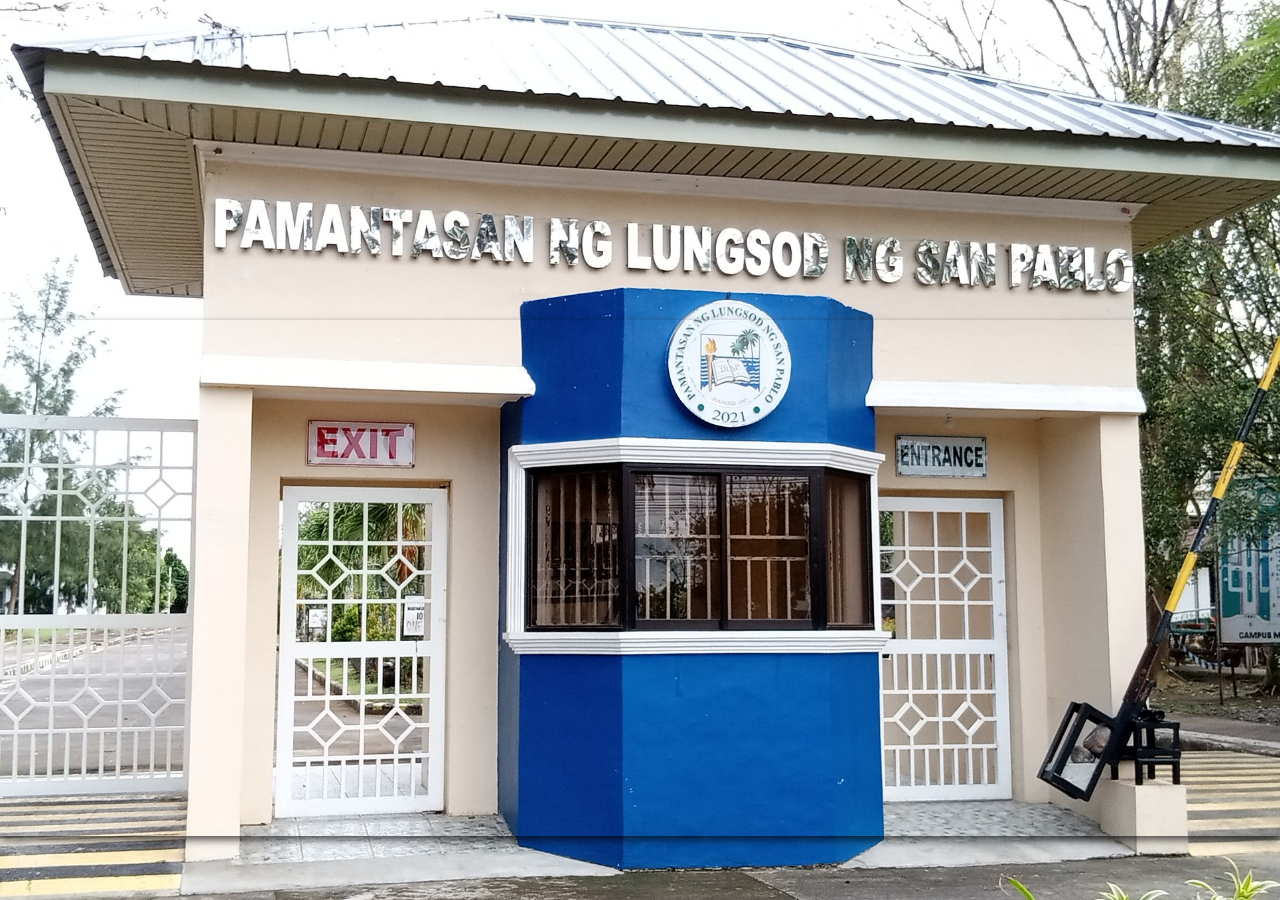
<file: log.html>
<!DOCTYPE html>
<html lang="en">
<head>
  <meta charset="UTF-8">
  <meta name="viewport" content="width=device-width, initial-scale=1.0">
  <title>LOGIN</title>
  <link rel="stylesheet" href="styles.css">
  <link href="https://stackpath.bootstrapcdn.com/bootstrap/4.5.2/css/bootstrap.min.css" rel="stylesheet"> 
  <link rel="stylesheet" href="https://cdn.jsdelivr.net/npm/bootstrap-icons@1.11.3/font/bootstrap-icons.min.css">

</head>
<body>
  <div class="fade-in">
    <div class="models">  
      <h2><i class="bi bi-person-bounding-box"></i> Login Form</h2>
      <form id="loginForm" action="login.php" method="post">
          <label for="username"><b>Username</b></label>
          <input type="text" placeholder="Enter Username" name="username" required>
  
          <label for="password"><b>Password</b></label>
          <input type="password" placeholder="Enter Password" name="password" required>
  
          <button id="submitButton" class="btn btn-outline-success" type="submit"> <i class="bi bi-box-arrow-in-right"></i>
            Login</button>
      </form>
    </div>
    <script src = "script.js"></script>
</body>
<footer>
  <div class="fade-in">
  <div class="footer">
    <p><h4>Copyright &copy; 2020</h4></p>
  </div>
</footer>
</html>
</file>
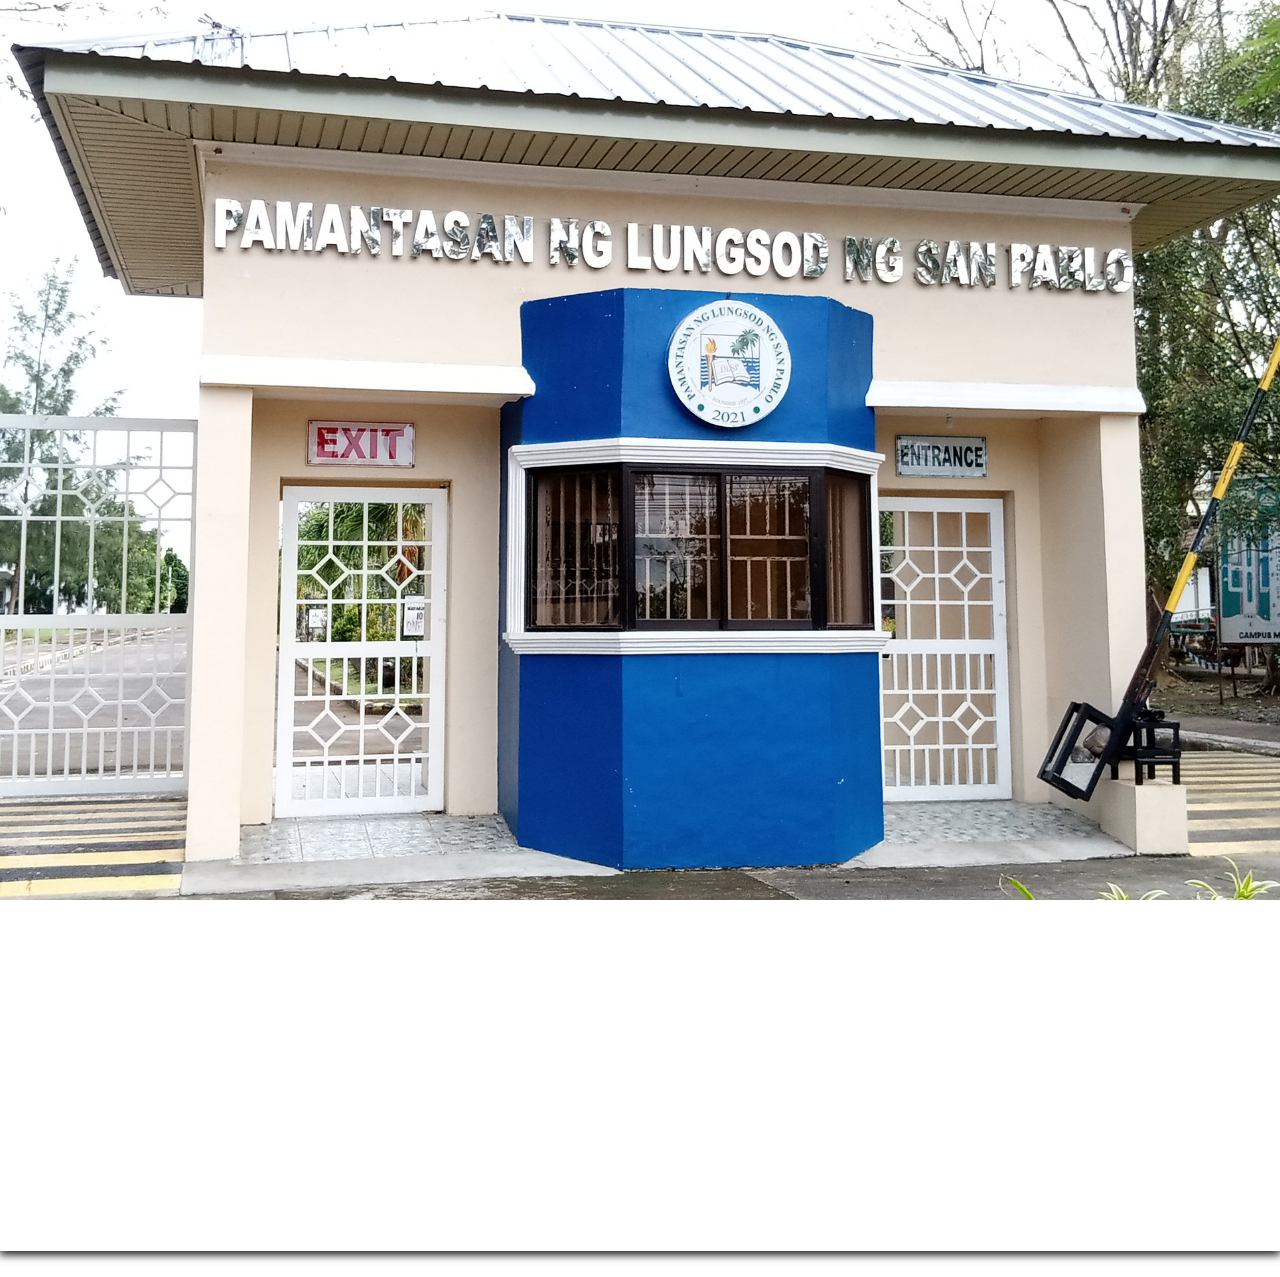
<file: Supply Section.html>
<!DOCTYPE html>
<html>
<head>
    <meta charset="UTF-8">
    <meta name="viewport" content="width=device-width, initial-scale=1.0">
    <title>Supply Management System</title>
    <link rel="stylesheet" type="text/css" href="style.css">
    <link rel="stylesheet" href="https://stackpath.bootstrapcdn.com/bootstrap/4.5.2/css/bootstrap.min.css">
        <!-- for css offcanvas -->
    <link href="https://cdn.jsdelivr.net/npm/bootstrap@5.2.1/dist/css/bootstrap.min.css" rel="stylesheet" integrity="sha384-iYQeCzEYFbKjA/T2uDLTpkwGzCiq6soy8tYaI1GyVh/UjpbCx/TYkiZhlZB6+fzT" crossorigin="anonymous">
    <link href="https://cdnjs.cloudflare.com/ajax/libs/font-awesome/5.15.4/css/all.min.css" rel="stylesheet">
    <link rel="stylesheet" href="https://cdn.jsdelivr.net/npm/bootstrap-icons@1.11.3/font/bootstrap-icons.min.css">

</head>
<body>
  <div class="fade-in">
  <nav class="navbar navbar-expand-lg navbar-dark bg-dark">
    <a class="logo"></a>
    <a class="navbar-brand" href="#"></a>
    <button class="navbar-toggler" type="button" data-toggle="collapse" data-target="#navbarSupportedContent" aria-controls="navbarSupportedContent" aria-expanded="false" aria-label="Toggle navigation">
        <span class="navbar-toggler-icon"></span>
    </button>

    <div class="collapse navbar-collapse" id="navbarSupportedContent">
        <ul class="navbar-nav mr-auto">
            <li class="nav-item active">
                <a class="btn btn-dark nav-link" href="index.html"> <i class="fas fa-home"></i>
                  Home <span class="sr-only">(current)</span></a>
            </li>
            <li class="nav-item">
                <a class="btn btn-dark nav-link" href="About.html"> <i class="bi bi-person-lines-fill"></i>
                  About us</a>
            </li>
            <li class="nav-item">
                <a class="btn btn-dark nav-link" href="Supply Section.html"> <i class="bi bi-table"></i>
                  Supply Section</a>
            </li>
        </ul>
    </div>
</nav>

<div class="fade-in">
<div class="container">
    <h1><i class="bi bi-database-add"></i> ITEMS SECTION</h1>

    <form id="supply-form" action="insert.php" method="post">
      <label for="item">Item_Name:</label>
      <input type="text" id="item-name" name="item" required>
  
      <label for="product.no">Product_Number:</label>
      <input type="number" id = "product_num" name="product_num" maxlength="10" required=>
  
      <label for="quantity"> Quantity:</label>
      <input type="number" id="quantity" name="quantity" required>
  
      <label for="price">Price:</label>
      <input type="number" id="price" name="price" step="0.01" required>
  
      <label for="date">Date_arrival:</label>
      <input type="date" id="date" name="date" required>
       
      <label for = "department">Department:</label>
      <select id="department" name="department" required>
        <option value="" disabled selected>Please Select a Department.</option>
        <option value="CAS">CAS</option>
        <option value="CAHS">CAHS</option>
        <option value="CBA">CBA</option>
        <option value="CCST">CCST</option>
        <option value="CHK">CHK</option>
        <option value="COA">COA</option>
        <option value="COE">COE</option>
        <option value="CTE">CTE</option>
        <option value="CTHM">CTHM</option>
        <option value="GRADUATE SCHOOL">GRADUATE SCHOOL</option>
        <option value="ACADEMIC AFFAIR OFFICE">ACADEMIC AFFAIR OFFICE</option>
        <option value="ADMISSION OFFICE">ADMISSION OFFICE</option>
        <option value="CANTEEN">CANTEEN</option>
        <option value="CLINIC">CLINIC</option>
        <option value="DMST OFFICE">DMST OFFICE</option>
        <option value="FINANCE OFFICE">FINANCE OFFICE</option>
        <option value="GUIDANCE OFFICE">GUIDANCE OFFICE</option>
        <option value="MIS OFFICE">MIS OFFICE</option>
        <option value="NSTP OFFICE">NSTP OFFICE</option>
        <option value="PRESIDENT'S OFFICE">PRESIDENT'S OFFICE</option>
        <option value="REGISTRAR'S OFFICE">REGISTRAR'S OFFICE</option>
        <option value="STUDENT AFFAIRS OFFICE">STUDENT AFFAIRS OFFICE</option>
        <option value="VICE PRESIDENT'S OFFICE">VICE PRESIDENT'S OFFICE</option>
    </select>
       
   <label for="section">Sections:</label>
<select id="section" name="section" required>
  <option value="" disabled selected>Please Select a Section.</option>
  <option value="UNIVERSITY MATERIALS SECTION">UNIVERSITY MATERIALS SECTION</option>
  <option value="PRINTING PRESS SECTION">PRINTING PRESS SECTION</option>
  <option value="LIBRARY SECTION">LIBRARY SECTION</option>
  <option value="SUPPLY SECTION">SUPPLY SECTION</option>
</select>

<label for="subject" id="subjectLabel" style="display:none;">Subject:</label>
<input type="text" id="subject" name="subject" style="display:none;">
    
      <button type="submit" class="btn btn-outline-success" > <i class="bi bi-box-arrow-in-right"></i>
        CONFIRM</button>
      <input type="hidden" name="submit" required>
    </form>
  </div>
  </body> 

  <div class="container">
  <div class="fade-in">
  <button class="btn btn-success w-80 " type="button" data-bs-toggle="offcanvas" data-bs-target="#staticBackdrop" aria-controls="staticBackdrop">
    <i class="bi bi-plus-circle"></i> <i class="bi bi-trash3-fill"></i> <i class="bi bi-database-fill"></i> UPDATE/DELETE/ALL DATA 
  </button>
  </div>
  </div>

  <div class="offcanvas offcanvas-start text-bg-dark" data-bs-backdrop="static" tabindex="-1" id="staticBackdrop" aria-labelledby="staticBackdropLabel">
    <div class="offcanvas-header">
      <h5 class="offcanvas-title" id="staticBackdropLabel"> <i class="bi bi-card-list"></i>
        UPDATE/DELETE/ALL DATA</h5>
      <button type="button" class="btn-close" data-bs-dismiss="offcanvas" aria-label="Close"></button>
    </div>
    <div class="offcanvas-body">
      <div></div>
      <div class="dropdown mt-3">
        <button class="btn btn-secondary dropdown-toggle" type="button" data-bs-toggle="dropdown"> </button>
        <ul class="dropdown-menu"> 
          <li><a class="btn btn-success dropdown-item" href="data.php"> <i class="bi bi-database-fill"></i>
            ALL DATA'S SECTION</a></li>
          <li><a class="btn btn-success dropdown-item" href="und.html"> <i class="bi bi-plus-circle"></i> <i class="bi bi-trash3-fill"></i>
           UPDATE/DELETE SECTION</a></li>
        </ul>
      </div>
    </div>
  </div>

    <div class="container">
      <footer class="py-3 my-4">
        <ul class="nav justify-content-center border-bottom pb-3 mb-3">
          <li class="nav-item"><a href="index.html" class="btn-light nav-link px-2 text-body-secondary"><i class="fas fa-home"></i> Home</a></li>
          <li class="nav-item"><a href="Supply Section.html" class="btn-light nav-link px-2 text-body-secondary"><i class="bi bi-table"></i> Supply Section</a></li>
          <li class="nav-item"><a href="About.html" class="btn-light nav-link px-2 text-body-secondary"><i class="bi bi-person-lines-fill"></i> About</a></li>
          <li class="nav-item"><a href="https://www.facebook.com/PLSPOfficialFBPage" class="btn-light nav-link px-2 text-body-secondary"><i class="bi bi-facebook"></i> PLSP</a></li>
        </ul>
        <p class="text-center text-body-secondary">© 2024 Supply Management Company, Inc</p>
      </footer>
    </div>
  </footer>
  <!-- Bootstrap JS -->
  <script src="https://code.jquery.com/jquery-3.5.1.slim.min.js"></script>
  <script src="https://cdn.jsdelivr.net/npm/@popperjs/core@2.5.4/dist/umd/popper.min.js"></script>
  <script src="https://stackpath.bootstrapcdn.com/bootstrap/4.5.2/js/bootstrap.min.js"></script>
  <script defer src="https://cdn.jsdelivr.net/npm/bootstrap@5.2.1/dist/js/bootstrap.bundle.min.js" 
   integrity="sha384-u1OknCvxWvY5kfmNBILK2hRnQC3Pr17a+RTT6rIHI7NnikvbZlHgTPOOmMi466C8" crossorigin="anonymous"></script>
     <script src="supplyscript.js"></script>

</html>
</file>
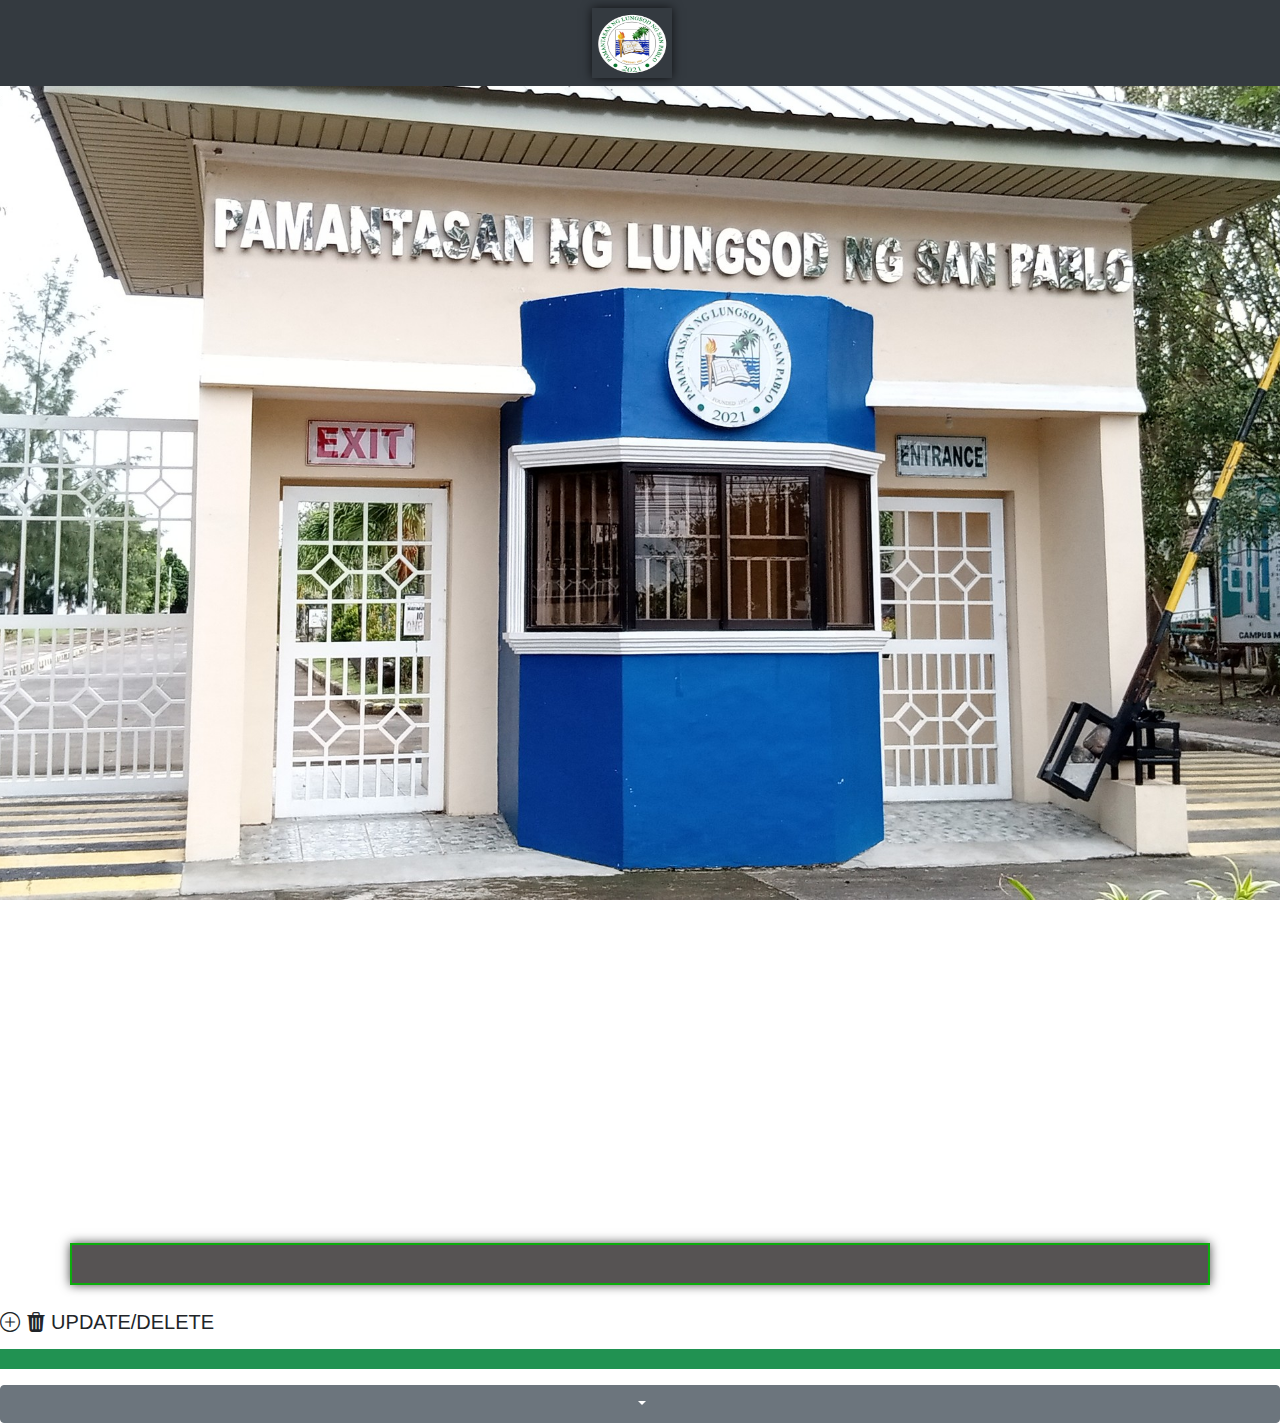
<file: und.html>
<!DOCTYPE html>
<html>
<head>
    <meta charset="UTF-8">
    <meta name="viewport" content="width=device-width, initial-scale=1.0">
    <title>Supply Management System</title>
    <link rel="stylesheet" type="text/css" href="style.css">
    <link rel="stylesheet" href="https://stackpath.bootstrapcdn.com/bootstrap/4.5.2/css/bootstrap.min.css">
    <link rel="stylesheet" href="https://cdn.jsdelivr.net/npm/bootstrap-icons@1.11.3/font/bootstrap-icons.min.css">
    <link href="https://cdn.jsdelivr.net/npm/bootstrap@5.2.1/dist/css/bootstrap.min.css" rel="stylesheet" integrity="sha384-iYQeCzEYFbKjA/T2uDLTpkwGzCiq6soy8tYaI1GyVh/UjpbCx/TYkiZhlZB6+fzT" crossorigin="anonymous">

</head>
<body>

<nav class="navbar navbar-expand-lg navbar-dark bg-dark">
    <a class="logo" alt="Logo.img"></a>
    <a class="navbar-brand" href="#"></a>
   
    </div>
</nav>
<div class="fade-in">
<div class="container">
    <h1><i class="bi bi-database-fill-add"></i> UPDATE</h1>
    <form id="update-form" action="update.php" method="post">
        <label for="update-section">Section:</label>
        <select id="update-section" name="sections" required>
            <option value="" disabled selected>Please Select a Section.</option>
            <option value="ss">Supply Section</option>
            <option value="um">University Material</option>
            <option value="pps">Printer/Photocopies Section</option>
            <option value="ls">Library Section</option>
        </select>

        <label for="item">Item_Name:</label>
        <input type="text" id="item-name" name="item">

        <label for="product.no">Product_Number:</label>
        <input type="number" id="product_num" name="product_num" maxlength="10" required>
        <label for="quantity">Quantity:</label>
        <input type="number" id="quantity" name="quantity">

        <label for="price">Price:</label>
        <input type="number" id="price" name="price" step="0.01">

        <label for="date">Date_arrival</label>
        <input type="date" id="date" name="date">

        <label for="update-department">Department:</label>
        <select id="update-department" name="department">
            <option value="" disabled selected>Please Select a Department.</option>
            <option value="CAS">CAS</option>
            <option value="CAHS">CAHS</option>
            <option value="CBA">CBA</option>
            <option value="CCST">CCST</option>
            <option value="CHK">CHK</option>
            <option value="COA">COA</option>
            <option value="COE">COE</option>
            <option value="CTE">CTE</option>
            <option value="CTHM">CTHM</option>
            <option value="GRADUATE SCHOOL">GRADUATE SCHOOL</option>
            <option value="ACADEMIC AFFAIR OFFICE">ACADEMIC AFFAIR OFFICE</option>
            <option value="ADMISSION OFFICE">ADMISSION OFFICE</option>
            <option value="CANTEEN">CANTEEN</option>
            <option value="CLINIC">CLINIC</option>
            <option value="DMST OFFICE">DMST OFFICE</option>
            <option value="FINANCE OFFICE">FINANCE OFFICE</option>
            <option value="GUIDANCE OFFICE">GUIDANCE OFFICE</option>
            <option value="MIS OFFICE">MIS OFFICE</option>
            <option value="NSTP OFFICE">NSTP OFFICE</option>
            <option value="PRESIDENT'S OFFICE">PRESIDENT'S OFFICE</option>
            <option value="REGISTRAR'S OFFICE">REGISTRAR'S OFFICE</option>
            <option value="STUDENT AFFAIRS OFFICE">STUDENT AFFAIRS OFFICE</option>
            <option value="VICE PRESIDENT'S OFFICE">VICE PRESIDENT'S OFFICE</option>
        </select>

        <p></p>

        <div id="update-subjectField" style="display: none;">
            <label for="subject">Subject (only for Library Section)</label>
            <input type="text" id="subject" name="subject">
        </div>

        <button type="submit" class="btn btn-outline-info" > <i class="bi bi-plus-circle"></i>
            UPDATE</button>
        <input type="hidden" name="submit" required>
    </form>
</div>
<div class="fade-in">
    <div class="container">
        <h1><i class="bi bi-database-fill-x"></i> DELETE</h1>
        <form id="delete-form" action="delete.php" method="post" onsubmit="return confirmDelete()">
            <label for="delete-section">Section:</label>
            <select id="delete-section" name="sections" required>
                <option value="" disabled selected>Please Select a Section.</option>
                <option value="ss">Supply Section</option>
                <option value="um">University Material</option>
                <option value="pps">Printer/Photocopies Section</option>
                <option value="ls">Library Section</option>
            </select>

            <label for="product.no">Product_Number:</label>
            <input type="number" id="product_num" name="product_num" maxlength="10" required>

            <label for="delete-department">Department:</label>
            <select id="delete-department" name="department" required>
                <option value="" disabled selected>Please Select a Department.</option>
                <option value="CAS">CAS</option>
                <option value="CAHS">CAHS</option>
                <option value="CBA">CBA</option>
                <option value="CCST">CCST</option>
                <option value="CHK">CHK</option>
                <option value="COA">COA</option>
                <option value="COE">COE</option>
                <option value="CTE">CTE</option>
                <option value="CTHM">CTHM</option>
                <option value="GRADUATE SCHOOL">GRADUATE SCHOOL</option>
                <option value="ACADEMIC AFFAIR OFFICE">ACADEMIC AFFAIR OFFICE</option>
                <option value="ADMISSION OFFICE">ADMISSION OFFICE</option>
                <option value="CANTEEN">CANTEEN</option>
                <option value="CLINIC">CLINIC</option>
                <option value="DMST OFFICE">DMST OFFICE</option>
                <option value="FINANCE OFFICE">FINANCE OFFICE</option>
                <option value="GUIDANCE OFFICE">GUIDANCE OFFICE</option>
                <option value="MIS OFFICE">MIS OFFICE</option>
                <option value="NSTP OFFICE">NSTP OFFICE</option>
                <option value="PRESIDENT'S OFFICE">PRESIDENT'S OFFICE</option>
                <option value="REGISTRAR'S OFFICE">REGISTRAR'S OFFICE</option>
                <option value="STUDENT AFFAIRS OFFICE">STUDENT AFFAIRS OFFICE</option>
                <option value="VICE PRESIDENT'S OFFICE">VICE PRESIDENT'S OFFICE</option>
            </select>

            <p></p>

            <div id="delete-subjectField" style="display: none;">
                <label for="subject">Subject (only for Library Section)</label>
                <input type="text" id="subject" name="subject">
            </div>
            
            <!-- Checkbox to delete all data in the supplies table -->
            <input type="checkbox" id="delete-all-supplies" name="delete_all_supplies" onchange="toggleInputFields()">
            <label for="delete-all-supplies">Delete all data in the supplies table</label>

            <button type="submit" class="btn btn-outline-warning"><i class="bi bi-trash3-fill"></i>
                DELETE</button>
            <input type="hidden" name="submit" required>
        </form>
    </div>
</div>

</div>
<div class="container">
<div class="fade-in">
<button class="btn btn-danger w-80 " type="button" data-bs-toggle="offcanvas" data-bs-target="#staticBackdrop" aria-controls="staticBackdrop"> <i class="bi bi-back"></i>
    EXIT/Check Data </button>
</div>
</div>

   <div class="offcanvas offcanvas-start text-bg-dark" data-bs-backdrop="static" tabindex="-1" id="staticBackdrop" aria-labelledby="staticBackdropLabel">
     <div class="offcanvas-header">
       <h5 class="offcanvas-title" id="staticBackdropLabel"> <i class="bi bi-plus-circle"></i> <i class="bi bi-trash3-fill"></i>
        UPDATE/DELETE </h5>
       <button type="button" class="btn-close" data-bs-dismiss="offcanvas" aria-label="Close"></button>
     </div>
     <div class="offcanvas-body">
       <div>
       </div>
       <div class="dropdown mt-3">
         <button class="btn btn-secondary dropdown-toggle" type="button" data-bs-toggle="dropdown">
        <span class="dropdown-toggle-text"> </span>
         </button>

        <ul class="dropdown-menu">
           <li><a class="btn btn-primary dropdown-item" href="data.php"> <i class="bi bi-back"></i>
            Check Data</a></li>
            
           <li><a class="btn btn-danger dropdown-item" href="Supply Section.html"> <i class="bi bi-back"></i>
            Go back</a></li>
         </ul>
       </div>
     </div>
   </div>


<script>
    function toggleSubject(form, prefix) {
        var section = form.querySelector("#" + prefix + "-section").value;
        var subjectField = form.querySelector("#" + prefix + "-subjectField");

        if (section === "ls") {
            subjectField.style.display = "block";
        } else {
            subjectField.style.display = "none";
        }
    }

    function toggleDepartment(selectElement, prefix) {
        var section = selectElement.value;
        var departmentSelect = document.getElementById(prefix + "-department");

        if (section === "ls") {
            departmentSelect.disabled = true;
        } else {
            departmentSelect.disabled = false;
        }
    }

    document.addEventListener("DOMContentLoaded", function() {
        var updateForm = document.getElementById("update-form");
        var deleteForm = document.getElementById("delete-form");

        updateForm.addEventListener("change", function() {
            toggleSubject(updateForm, "update");
            toggleDepartment(updateForm.querySelector("#update-section"), "update");
        });

        deleteForm.addEventListener("change", function() {
            toggleSubject(deleteForm, "delete");
            toggleDepartment(deleteForm.querySelector("#delete-section"), "delete");
        });
    });
</script>

<!-- Bootstrap JS -->
<script src="https://code.jquery.com/jquery-3.5.1.slim.min.js"></script>
<script src="https://cdn.jsdelivr.net/npm/@popperjs/core@2.5.4/dist/umd/popper.min.js"></script>
<script src="https://stackpath.bootstrapcdn.com/bootstrap/4.5.2/js/bootstrap.min.js"></script>
<script defer src="https://cdn.jsdelivr.net/npm/bootstrap@5.2.1/dist/js/bootstrap.bundle.min.js" 
integrity="sha384-u1OknCvxWvY5kfmNBILK2hRnQC3Pr17a+RTT6rIHI7NnikvbZlHgTPOOmMi466C8" crossorigin="anonymous"></script>
<script>
    function confirmDelete() {
        // Check if the checkbox to delete all data in supplies table is checked
        if (document.getElementById('delete-all-supplies').checked) {
            // Show confirmation dialog
            var confirmation = confirm("Are you sure you want to delete all data in the supplies table?");
            return confirmation; // Allow form submission only if user confirms
        }
        return true; // Allow form submission if checkbox is not checked
    }

    function toggleInputFields() {
        // Check if the checkbox to delete all data in supplies table is checked
        var isChecked = document.getElementById('delete-all-supplies').checked;
        var inputs = document.querySelectorAll('#delete-form input[type="text"], #delete-form select');

        // Enable/disable all input fields based on the checkbox
        inputs.forEach(function(input) {
            input.disabled = isChecked;
            if (isChecked) {
                input.removeAttribute('required');
            } else {
                input.setAttribute('required', 'required');
            }
        });
    }
</script>


</body>
</html>
</file>
<file: styles.css>
body {
    box-shadow: 0 4px 8px 0 rgba(0, 0, 0, 0.678);
    background-repeat: no-repeat;
    background-position: center;
    background-size: cover;
    background-image: url('plsp.jpg');
    background-attachment: fixed;
}

.model {
    display: none; 
    position: fixed; 
    z-index: 0; 
    left: 0;
    top: 0;
    width: 100%; 
    height: 100%; 
    overflow: auto; 
    background-color: rgba(0,0,0,0.4); 
}

.models {
    margin: 25% auto;
    padding: 20px;
    border: 4px solid #2e2929;
    width: 50%;
    background-color: rgba(255, 255, 255, 0.555);
    box-shadow: 0 0 10px rgba(0, 0, 0, 0.719);
    color: rgb(0, 0, 0);
}

.buttons {
    display: flex;
    justify-content: center; 
    align-items: center; 
}

.footer {
  background-color: rgba(0, 0, 0, 0.219);
  text-align: center;
  
}

.fade-in {
    opacity: 0;
    animation: fadeInAnimation 1s ease-in forwards;
}

@keyframes fadeInAnimation {
    from {
        opacity: 0;
    }
    to {
        opacity: 1;
    }
}


@media (max-width: 768px) {
    .models {
        width: 80%;
        margin: 50% auto;
        padding: 15px;
        border-width: 2px;
    }
    
    .buttons {
        flex-direction: column; 
    }
    
    body {
        background-size: cover;
        background-position: center;
        background-attachment: scroll; 
    }
    
    .footer {
        padding: 8px;
        font-size: 0.8em;
    }
}
</file>
<file: style.css>
body {
  font-family: Arial, sans-serif;
  background-image: url('plsp.jpg');
  background-repeat: no-repeat;
  image-rendering: optimizeQuality;
  background-position: center;
  background-size: cover;
  background-attachment: fixed;
  padding: 0%;
  margin: 0%;
  box-shadow: 0 4px 8px 0 rgba(0, 0, 0, 0.678), 0 0 10px rgba(0, 0, 0, 0.719);
  color: rgb(0, 0, 0);
}

.logo {
  align-items:center ;
  width: 80px;
  height: 70px;
  display: block;
  margin: 0 auto; 
  background-image: url('logo.png');
  background-size: cover;
  background-repeat:round;
  box-shadow: 0 0 10px rgba(0, 0, 0, 0.719);
}

h1 {
  text-align: center;
  margin-bottom: 20px;
  box-shadow: 0 4px 8px 0 rgba(0, 0, 0, 0.678);
}

.container {
  border: 2px solid rgb(12, 173, 12);
  color: #fff;
  display: flex;
  flex-direction: column;
  justify-content: flex-start; /* Align items from left to right */
  margin-bottom: 20px;
  text-align: center;
  width: 50%; /* Adjust the width as needed */
  margin-top: 2%;
  margin-bottom: 2%;
  box-shadow: 0 0 10px rgba(0, 0, 0, 0.719);
  background-color: #131010b7;
}

.container form {
  display: flex;
  align-items: center;
  flex-wrap: wrap;
  justify-content: space-between; 

}

label {
  margin-bottom: 5px;
}

input[type="text"],
input[type="number"],
input[type="date"],
select {
  padding: 10px;
  margin-bottom: 15px;
  border: 1px solid #501c1c;
  border-radius: 5px;
  font-size: 16px;
  box-shadow: 0 4px 8px 0 rgba(0, 0, 0, 0.678);
  width: 100%; 
}

button {
  padding: 10px;
  margin-top: 15px; 
  margin-bottom: 15px; 
  border: none;
  background-color: #219252;
  color: #fff;
  border-radius: 5px;
  font-size: 16px;
  cursor: pointer;
  width: 100%; 
}

button:hover {
  background-color: #45a049;
}

.header {
  overflow: hidden;
  background-color: rgba(6, 19, 11, 0.493);
  padding: 10px 10px;
  box-shadow: 0 4px 8px 0 rgba(0, 0, 0, 0.678);
}

.header a {
  float: left;
  color: rgb(1, 2, 1);
  text-align: center;
  padding: 12px;
  text-decoration: none;
  font-size: 18px;
  line-height: 25px;
  border-radius: 4px;
  box-shadow: 0 4px 8px 0 rgb(0, 0, 0);
  margin-right: 8px;
  background-color: #999797;
}

.header a.logo {
  font-size: 25px;
  font-weight: bold;
}

.fade-in {
  opacity: 0;
  animation: fadeInAnimation 1s ease-in forwards;
}

@keyframes fadeInAnimation {
  from {
      opacity: 0;
  }
  to {
      opacity: 1;
  }
}
.carousel-item img {
  height: 350px; 
  object-fit:fill; 
}
.carousel-caption h5,
.carousel-caption p,
.carousel-caption a {
  color: rgb(255, 255, 255);
 
}

.nav-item a{
  color: rgb(0, 0, 0);
}
.row img{
  height: 300px; 
  object-fit:fill; 
}

.custom-img {
  width: 100%;
  height: auto;
}

.text-center {
  text-align: center;
}

.order-md-1,
.order-md-2 {
  order: 1;
}

@media (min-width: 768px) {
  .order-md-1 {
    order: 2;
  }

  .order-md-2 {
    order: 1;
  }
}
</file>
